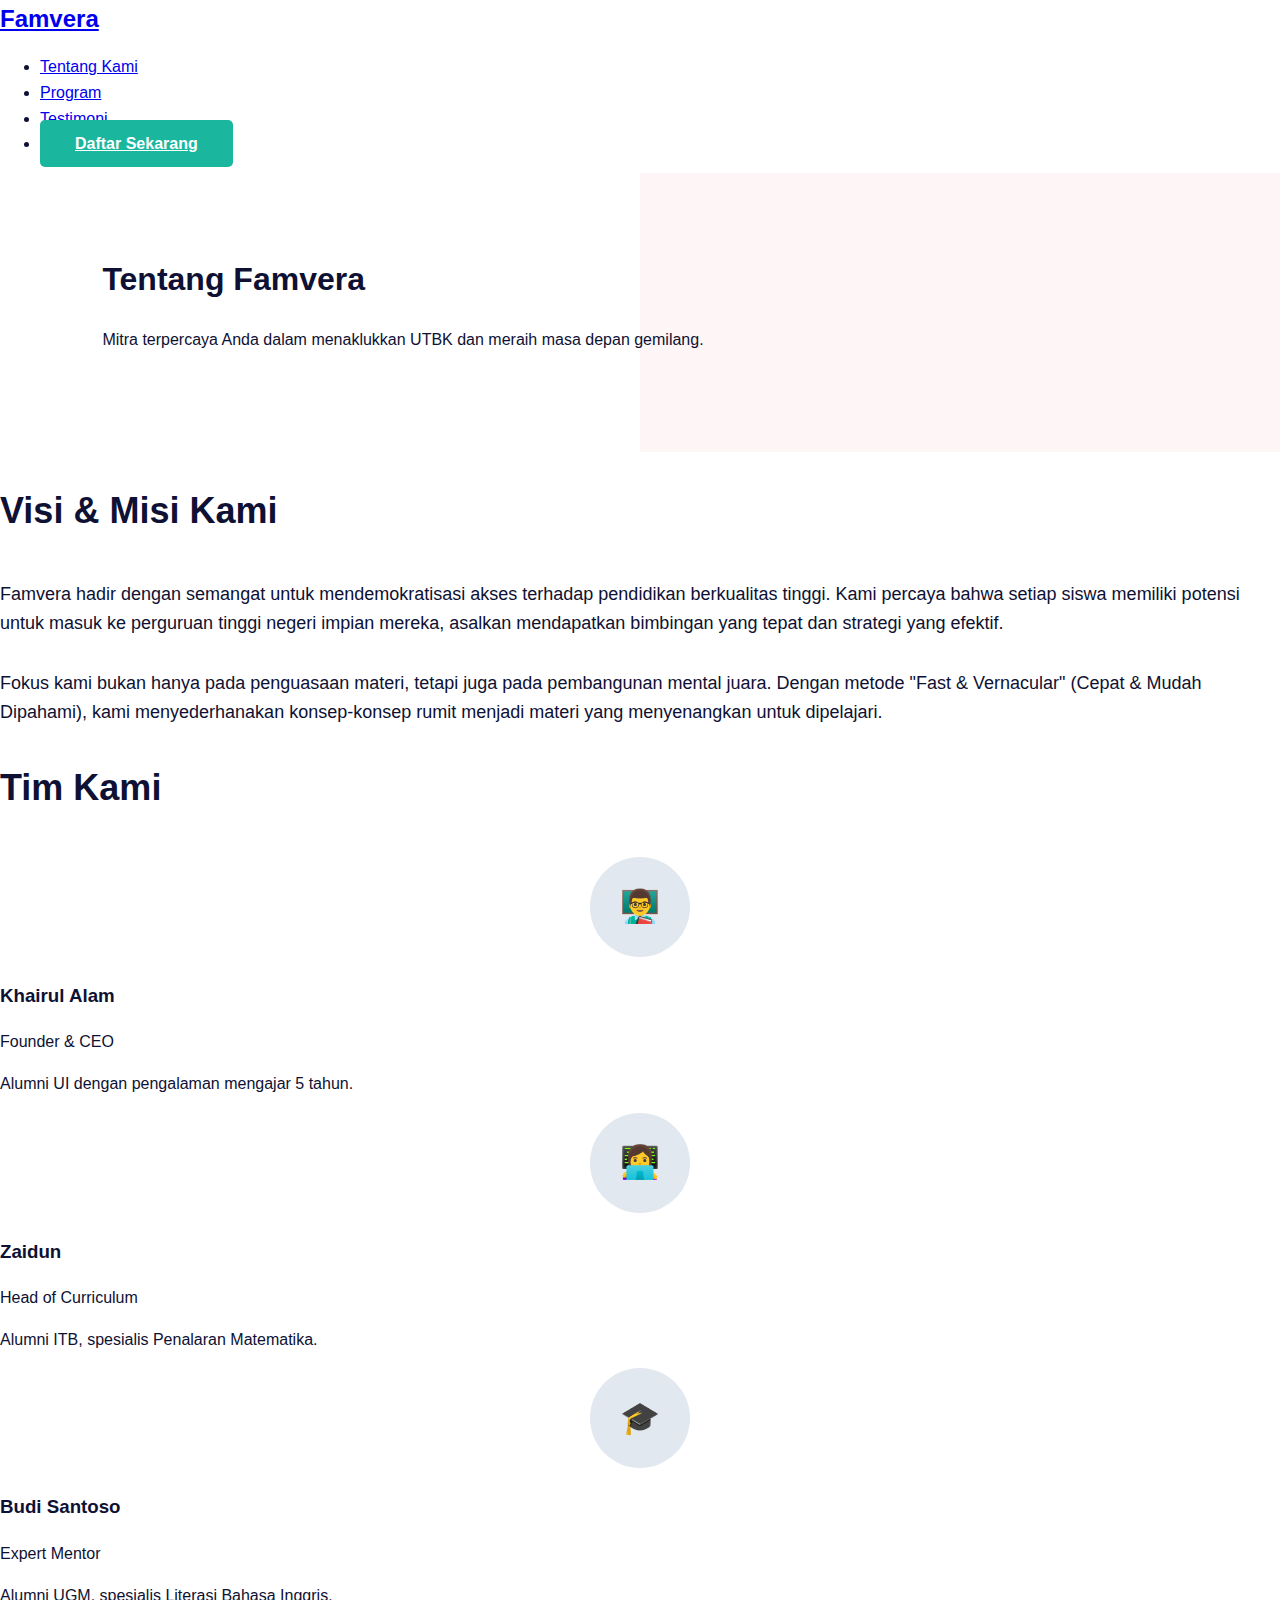
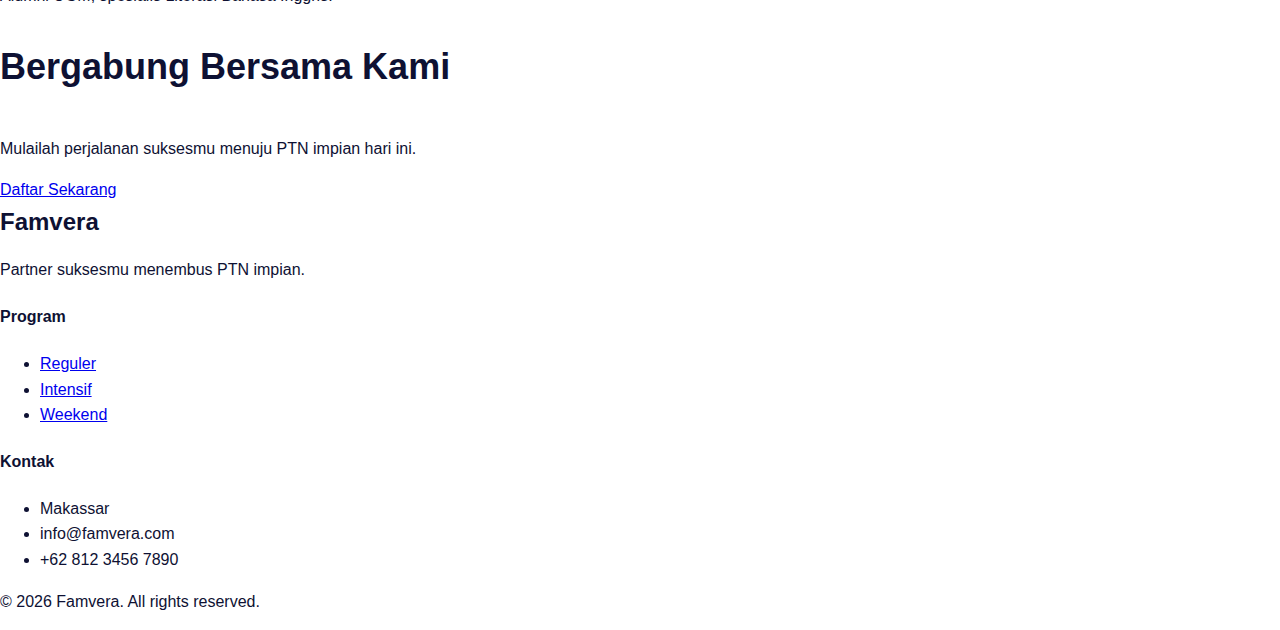
<file: about.html>
<!DOCTYPE html>
<html lang="id">
<head>
    <meta charset="UTF-8">
    <meta name="viewport" content="width=device-width, initial-scale=1.0">
    <title>Tentang Kami - Famvera</title>
    <meta name="description" content="Pelajari lebih lanjut tentang Famvera, bimbingan belajar spesialis UTBK yang berdedikasi membantu siswa meraih PTN impian.">
    <link rel="stylesheet" href="styles.css">
    <link rel="preconnect" href="https://fonts.googleapis.com">
    <link rel="preconnect" href="https://fonts.gstatic.com" crossorigin>
    <link href="https://fonts.googleapis.com/css2?family=Inter:wght@400;500;600;700&display=swap" rel="stylesheet">
</head>
<body>
    <header class="header">
        <div class="container header-container">
            <a href="index.html" class="logo">Famvera</a>
            <nav class="nav">
                <ul class="nav-list">
                    <li><a href="about.html" class="text-primary">Tentang Kami</a></li>
                    <li><a href="index.html#programs">Program</a></li>
                    <li><a href="index.html#testimonials">Testimoni</a></li>
                    <li><a href="index.html#contact" class="btn btn-primary">Daftar Sekarang</a></li>
                </ul>
            </nav>
        </div>
    </header>

    <main>
        <section class="hero bg-light">
            <div class="container text-center">
                <h1 class="hero-title">Tentang <span class="text-primary">Famvera</span></h1>
                <p class="hero-subtitle" style="margin: 0 auto;">Mitra terpercaya Anda dalam menaklukkan UTBK dan meraih masa depan gemilang.</p>
            </div>
        </section>

        <section class="section">
            <div class="container">
                <div class="feature-card" style="border: none; box-shadow: none; padding: 0;">
                    <h2 class="section-title">Visi & Misi Kami</h2>
                    <p style="margin-bottom: 2rem; color: var(--text-light); font-size: 1.125rem;">
                        Famvera hadir dengan semangat untuk mendemokratisasi akses terhadap pendidikan berkualitas tinggi. Kami percaya bahwa setiap siswa memiliki potensi untuk masuk ke perguruan tinggi negeri impian mereka, asalkan mendapatkan bimbingan yang tepat dan strategi yang efektif.
                    </p>
                    <p style="margin-bottom: 2rem; color: var(--text-light); font-size: 1.125rem;">
                        Fokus kami bukan hanya pada penguasaan materi, tetapi juga pada pembangunan mental juara. Dengan metode "Fast & Vernacular" (Cepat & Mudah Dipahami), kami menyederhanakan konsep-konsep rumit menjadi materi yang menyenangkan untuk dipelajari.
                    </p>
                </div>
            </div>
        </section>

        <section class="section bg-light">
            <div class="container">
                <h2 class="section-title text-center">Tim Kami</h2>
                <div class="features-grid">
                    <div class="feature-card text-center">
                        <div style="width: 100px; height: 100px; background-color: #E2E8F0; border-radius: 50%; margin: 0 auto 1.5rem; display: flex; align-items: center; justify-content: center; font-size: 2rem;">👨‍🏫</div>
                        <h3 class="feature-title">Khairul Alam</h3>
                        <p class="text-primary" style="margin-bottom: 0.5rem;">Founder & CEO</p>
                        <p>Alumni UI dengan pengalaman mengajar 5 tahun.</p>
                    </div>
                    <div class="feature-card text-center">
                        <div style="width: 100px; height: 100px; background-color: #E2E8F0; border-radius: 50%; margin: 0 auto 1.5rem; display: flex; align-items: center; justify-content: center; font-size: 2rem;">👩‍💻</div>
                        <h3 class="feature-title">Zaidun</h3>
                        <p class="text-primary" style="margin-bottom: 0.5rem;">Head of Curriculum</p>
                        <p>Alumni ITB, spesialis Penalaran Matematika.</p>
                    </div>
                    <div class="feature-card text-center">
                        <div style="width: 100px; height: 100px; background-color: #E2E8F0; border-radius: 50%; margin: 0 auto 1.5rem; display: flex; align-items: center; justify-content: center; font-size: 2rem;">🎓</div>
                        <h3 class="feature-title">Budi Santoso</h3>
                        <p class="text-primary" style="margin-bottom: 0.5rem;">Expert Mentor</p>
                        <p>Alumni UGM, spesialis Literasi Bahasa Inggris.</p>
                    </div>
                </div>
            </div>
        </section>

        <section class="section bg-primary text-white">
            <div class="container text-center">
                <h2 class="section-title text-white">Bergabung Bersama Kami</h2>
                <p class="mb-2">Mulailah perjalanan suksesmu menuju PTN impian hari ini.</p>
                <a href="index.html#contact" class="btn btn-white btn-lg">Daftar Sekarang</a>
            </div>
        </section>
    </main>

    <footer class="footer">
        <div class="container footer-content">
            <div class="footer-brand">
                <div class="logo">Famvera</div>
                <p>Partner suksesmu menembus PTN impian.</p>
            </div>
            <div class="footer-links">
                <h4>Program</h4>
                <ul>
                    <li><a href="index.html#programs">Reguler</a></li>
                    <li><a href="index.html#programs">Intensif</a></li>
                    <li><a href="index.html#programs">Weekend</a></li>
                </ul>
            </div>
            <div class="footer-links">
                <h4>Kontak</h4>
                <ul>
                    <li>Makassar</li>
                    <li>info@famvera.com</li>
                    <li>+62 812 3456 7890</li>
                </ul>
            </div>
        </div>
        <div class="footer-bottom">
            <p>&copy; 2026 Famvera. All rights reserved.</p>
        </div>
    </footer>
</body>
</html>
</file>
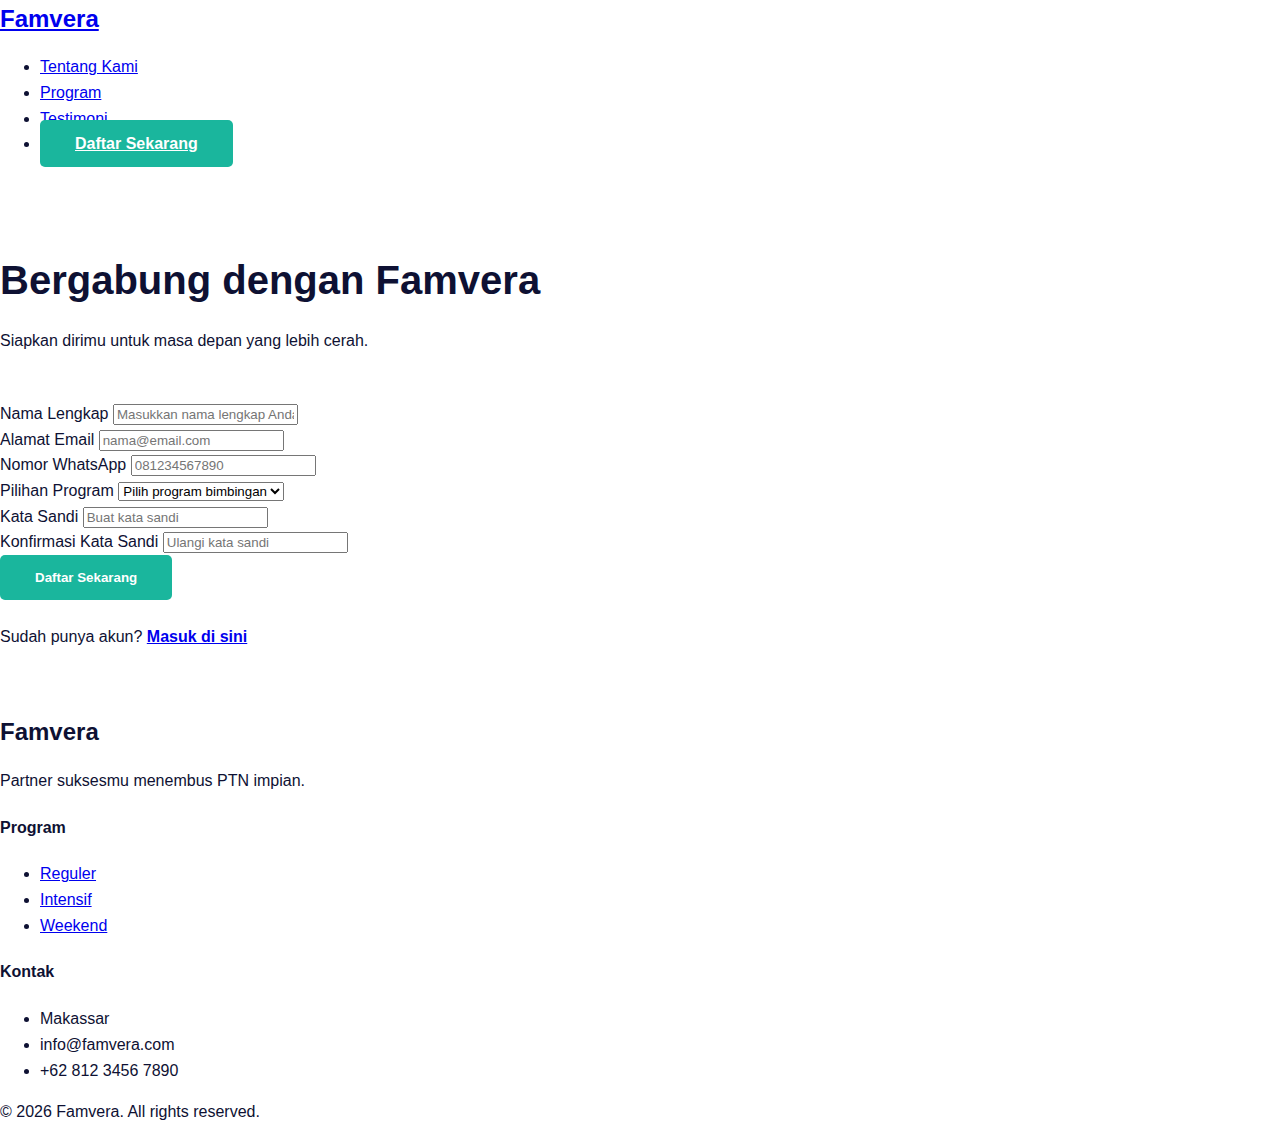
<file: daftar.html>
<!DOCTYPE html>
<html lang="id">
<head>
    <meta charset="UTF-8">
    <meta name="viewport" content="width=device-width, initial-scale=1.0">
    <title>Daftar Member - Famvera</title>
    <meta name="description" content="Daftar sekarang di Famvera dan mulailah perjalananmu menembus PTN impian bersama para ahli.">
    <link rel="stylesheet" href="styles.css">
    <link rel="preconnect" href="https://fonts.googleapis.com">
    <link rel="preconnect" href="https://fonts.gstatic.com" crossorigin>
    <link href="https://fonts.googleapis.com/css2?family=Inter:wght@400;500;600;700&display=swap" rel="stylesheet">
</head>
<body>
    <header class="header">
        <div class="container header-container">
            <a href="index.html" class="logo">Famvera</a>
            <nav class="nav">
                <ul class="nav-list">
                    <li><a href="about.html">Tentang Kami</a></li>
                    <li><a href="index.html#programs">Program</a></li>
                    <li><a href="index.html#testimonials">Testimoni</a></li>
                    <li><a href="daftar.html" class="btn btn-primary">Daftar Sekarang</a></li>
                </ul>
            </nav>
        </div>
    </header>

    <main>
        <section class="section bg-light" style="padding-top: 3rem; padding-bottom: 3rem;">
            <div class="container text-center">
                <h1 class="hero-title" style="font-size: 2.5rem; margin-bottom: 1rem;">Bergabung dengan <span class="text-primary">Famvera</span></h1>
                <p class="hero-subtitle" style="margin: 0 auto 3rem;">Siapkan dirimu untuk masa depan yang lebih cerah.</p>
                
                <div class="form-container">
                    <form action="#" method="POST">
                        <div class="form-group">
                            <label for="fullname" class="form-label">Nama Lengkap</label>
                            <input type="text" id="fullname" name="fullname" class="form-control" placeholder="Masukkan nama lengkap Anda" required>
                        </div>
                        
                        <div class="form-group">
                            <label for="email" class="form-label">Alamat Email</label>
                            <input type="email" id="email" name="email" class="form-control" placeholder="nama@email.com" required>
                        </div>
                        
                        <div class="form-group">
                            <label for="whatsapp" class="form-label">Nomor WhatsApp</label>
                            <input type="tel" id="whatsapp" name="whatsapp" class="form-control" placeholder="081234567890" required>
                        </div>
                        
                        <div class="form-group">
                            <label for="program" class="form-label">Pilihan Program</label>
                            <select id="program" name="program" class="form-control" required>
                                <option value="" disabled selected>Pilih program bimbingan</option>
                                <option value="reguler">Program Reguler</option>
                                <option value="intensif">Program Intensif</option>
                                <option value="weekend">Program Weekend</option>
                            </select>
                        </div>
                        
                        <div class="form-group">
                            <label for="password" class="form-label">Kata Sandi</label>
                            <input type="password" id="password" name="password" class="form-control" placeholder="Buat kata sandi" required>
                        </div>
                        
                        <div class="form-group">
                            <label for="confirm_password" class="form-label">Konfirmasi Kata Sandi</label>
                            <input type="password" id="confirm_password" name="confirm_password" class="form-control" placeholder="Ulangi kata sandi" required>
                        </div>
                        
                        <button type="submit" class="btn btn-primary btn-full btn-lg">Daftar Sekarang</button>
                    </form>
                    
                    <p class="form-text text-center" style="margin-top: 1.5rem;">
                        Sudah punya akun? <a href="#" class="text-primary" style="font-weight: 600;">Masuk di sini</a>
                    </p>
                </div>
            </div>
        </section>
    </main>

    <footer class="footer">
        <div class="container footer-content">
            <div class="footer-brand">
                <div class="logo">Famvera</div>
                <p>Partner suksesmu menembus PTN impian.</p>
            </div>
            <div class="footer-links">
                <h4>Program</h4>
                <ul>
                    <li><a href="index.html#programs">Reguler</a></li>
                    <li><a href="index.html#programs">Intensif</a></li>
                    <li><a href="index.html#programs">Weekend</a></li>
                </ul>
            </div>
            <div class="footer-links">
                <h4>Kontak</h4>
                <ul>
                    <li>Makassar</li>
                    <li>info@famvera.com</li>
                    <li>+62 812 3456 7890</li>
                </ul>
            </div>
        </div>
        <div class="footer-bottom">
            <p>&copy; 2026 Famvera. All rights reserved.</p>
        </div>
    </footer>
</body>
</html>
</file>
<file: styles.css>
:root {
    --primary-color: #1ab69d;
    --secondary-color: #ee4a62;
    --dark-blue: #0e1133;
    --light-bg: #f8f9fa;
    --text-grey: #52565e;
}

body {
    font-family: 'Poppins', sans-serif;
    margin: 0;
    color: var(--dark-blue);
    line-height: 1.6;
}

/* Header & Top Bar */
.top-bar {
    background: var(--dark-blue);
    color: white;
    text-align: center;
    padding: 10px;
    font-size: 14px;
}

.navbar {
    display: flex;
    justify-content: space-between;
    align-items: center;
    padding: 20px 8%;
}

.logo { font-weight: 800; font-size: 24px; }
.logo span { color: var(--primary-color); }

.nav-links { display: flex; list-style: none; gap: 25px; }
.nav-links a { text-decoration: none; color: var(--dark-blue); font-weight: 500; }

/* Hero Section */
.hero {
    display: flex;
    align-items: center;
    padding: 60px 8% 100px;
    background: linear-gradient(to right, #ffffff 50%, #fdf5f6 50%);
    position: relative;
    overflow: hidden;
}

.hero-content { flex: 1; }
.hero-content h1 { 
    font-size: 64px; 
    margin: 20px 0; 
    line-height: 1.1;
}
.hero-content h1 span {
    border-bottom: 4px solid #fec42d;
}

.btn-primary {
    background: var(--primary-color);
    color: white;
    padding: 15px 35px;
    border: none;
    border-radius: 5px;
    font-weight: 600;
    cursor: pointer;
}

.hero-image { flex: 1; position: relative; text-align: right; }
.hero-image img { width: 90%; }

.stats-card {
    position: absolute;
    bottom: 50px;
    left: 0;
    background: white;
    padding: 20px;
    border-radius: 15px;
    box-shadow: 0 10px 30px rgba(0,0,0,0.1);
    text-align: center;
}

/* Categories Section */
.categories { padding: 80px 8%; text-align: center; }
.section-title { font-size: 36px; margin-bottom: 40px; }

.category-grid {
    display: grid;
    grid-template-columns: repeat(auto-fit, minmax(200px, 1fr));
    gap: 20px;
}

.cat-item {
    padding: 25px;
    background: white;
    border-radius: 10px;
    box-shadow: 0 5px 15px rgba(0,0,0,0.05);
    transition: 0.3s;
    cursor: pointer;
}

.cat-item:hover {
    transform: translateY(-5px);
    background: var(--primary-color);
    color: white;
}
</file>
